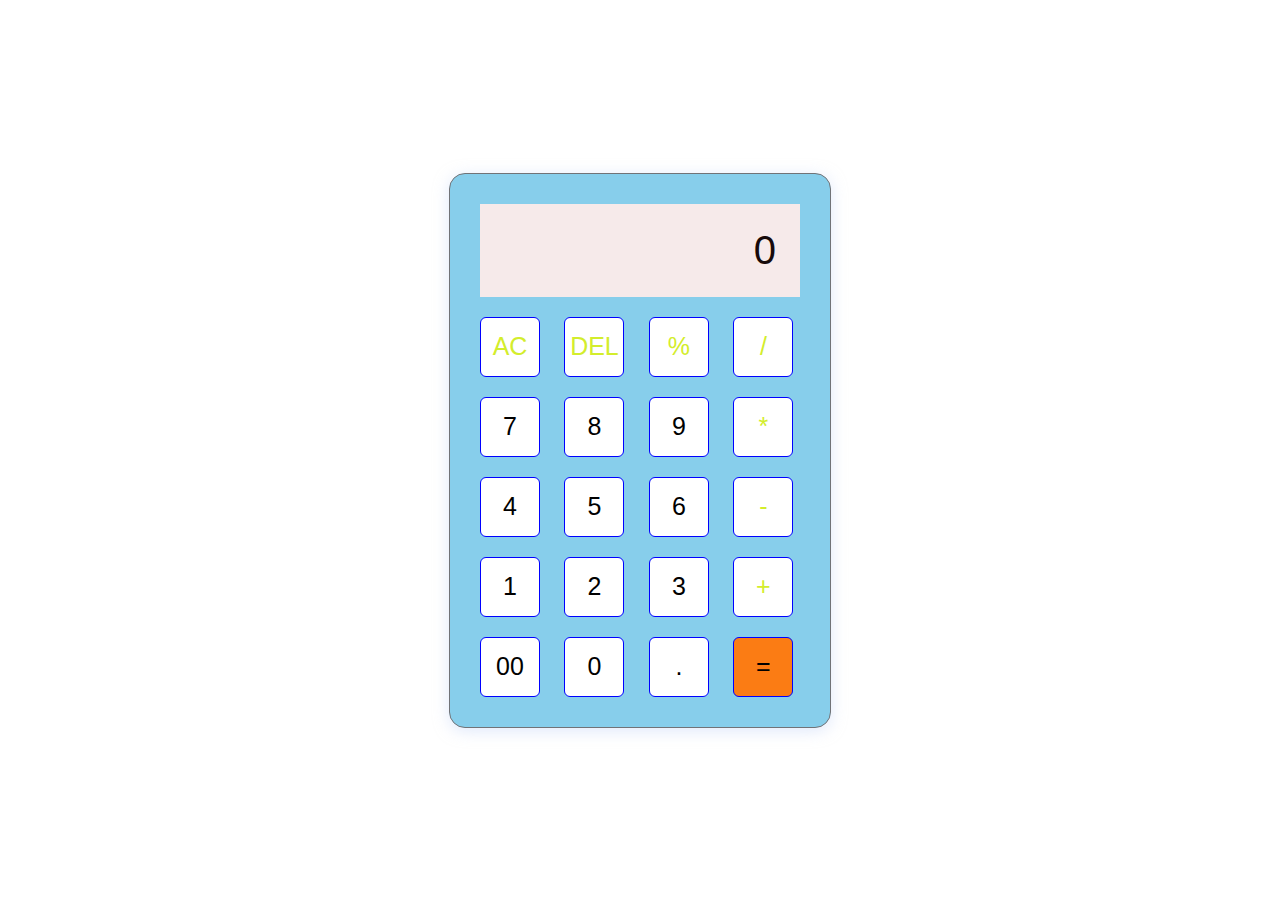
<file: Calculater/index.html>
<!DOCTYPE html>
<html lang="en">
  <head>
    <meta charset="UTF-8" />
    <meta http-equiv="X-UA-Compatible" content="IE=edge" />
    <meta name="viewport" content="width=device-width, initial-scale=1.0" />
    
    <link rel="stylesheet" href="style.css" />
    <title>Calculator</title>
  </head>
  <body>
    <div class="container">
      <div class="calculator">
        <input type="text" id="inputBox" placeholder="0" />
        <div>
          <button class="button operator">AC</button>
          <button class="button operator">DEL</button>
          <button class="button operator">%</button>
          <button class="button operator">/</button>
        </div>
        <div>
          <button class="button">7</button>
          <button class="button">8</button>
          <button class="button">9</button>
          <button class="button operator">*</button>
        </div>
        <div>
          <button class="button">4</button>
          <button class="button">5</button>
          <button class="button">6</button>
          <button class="button operator">-</button>
        </div>
        <div>
          <button class="button">1</button>
          <button class="button">2</button>
          <button class="button">3</button>
          <button class="button operator">+</button>
        </div>

        <div>
          <button class="button">00</button>
          <button class="button">0</button>
          <button class="button">.</button>
          <button class="button equalBtn">=</button>
        </div>
      </div>
    </div>

    <script src="script.js"></script>
  </body>
</html>
</file>
<file: Calculater/style.css>
*{
    margin: 0;
    padding: 0;
    box-sizing: border-box;
    font-family: sans-serif;
}

body{
    width: 100%;
    height: 100vh;
    display: flex;
    justify-content: center;
    align-items: center;
    
}

.calculator{
    border: 1px solid #717377;
    padding: 20px;
    border-radius: 16px;
    background: skyblue;
    box-shadow: 0px 3px 15px rgba(193, 211, 248, 0.5);

}

input{
    width: 320px;
    border: none;
    padding: 24px;
    margin: 10px;
    background: rgb(246, 234, 234);
    font-size: 40px;
    text-align: right;
    cursor: pointer;
    color: #000000;
}

input::placeholder{
    color: #170a0a;
}

button{
    border: 1px solid blue;
    width: 60px;
    height: 60px;
    margin: 10px;
    border-radius: 10%;
    background: white;
    color: black;
    font-size: 25px;
    cursor: pointer;
}

button:hover{
    color: #717377;
}
.equalBtn{
    background-color: #fb7c14;
}

.operator{
    color: #d3ed2c;
}
</file>
